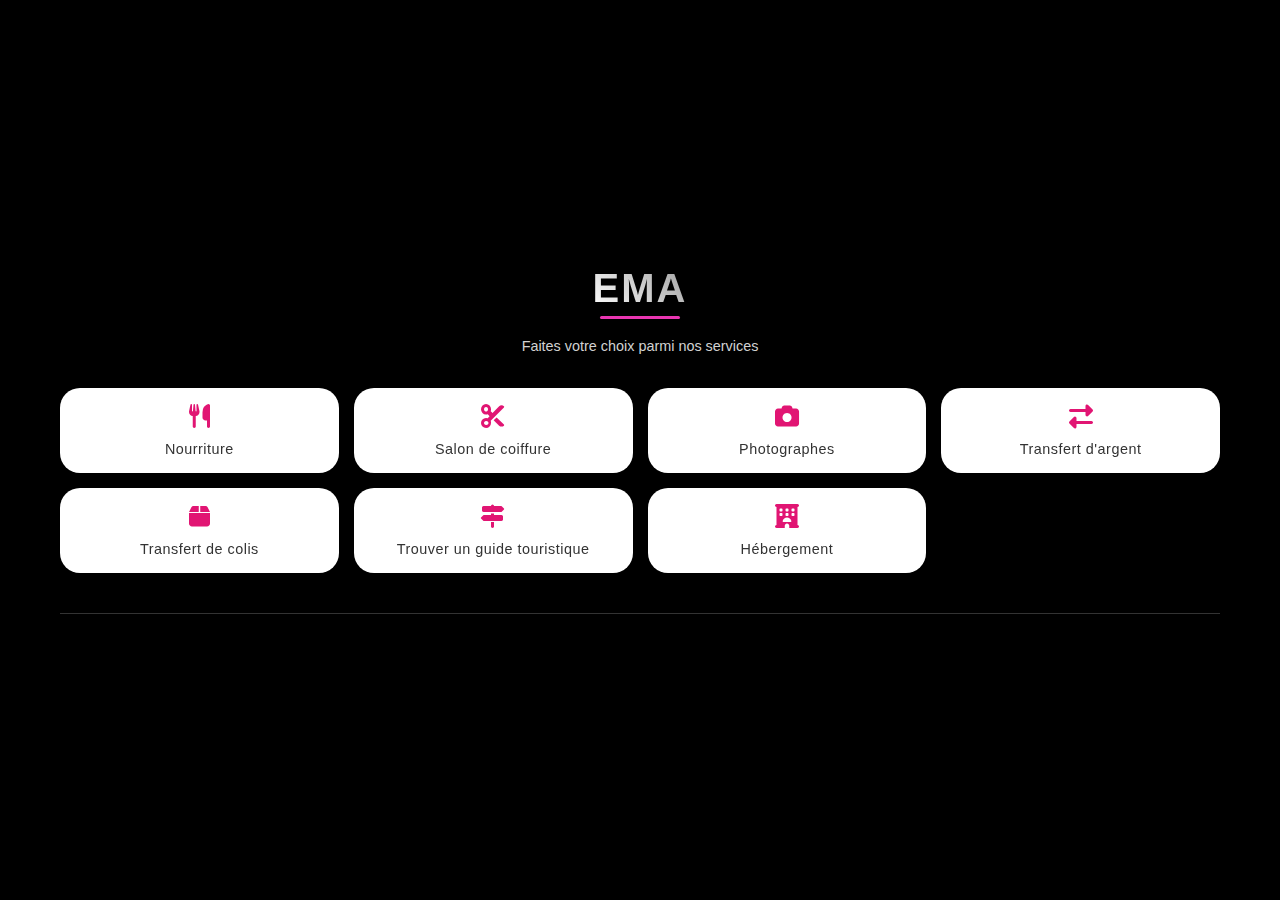
<file: index.html>
<!DOCTYPE html>
<html lang="en">

<head>
    <meta charset="UTF-8">
    <meta name="viewport" content="width=device-width, initial-scale=1.0">
    <title>Services - EMA</title>
    <link rel="stylesheet" href="https://cdnjs.cloudflare.com/ajax/libs/font-awesome/6.4.0/css/all.min.css">
    <link rel="stylesheet" href="../css/service.css">
</head>

<body>
    <div class="contnair">
        <div class="titre">
            <h2>EMA</h2>
            <p>Faites votre choix parmi nos services</p>
        </div>

        <div class="services-container">
            <!-- Nourriture -->
            <a href="html/nourriture.html" class="btn" target="_blank" rel="noopener noreferrer">
                <i class="fas fa-utensils"></i>
                <span>Nourriture</span>
            </a>

            <!-- Salon de coiffure -->
            <a href="html/salon.html" class="btn" target="_blank" rel="noopener noreferrer">
                <i class="fas fa-cut"></i>
                <span>Salon de coiffure</span>
            </a>

            <!-- Photographes -->
            <a href="html/photographe.html" class="btn" target="_blank" rel="noopener noreferrer">
                <i class="fas fa-camera"></i>
                <span>Photographes</span>
            </a>

            <!-- Transfert d'argent -->
            <a href="html/trans-argent.html" class="btn" target="_blank" rel="noopener noreferrer">
                <i class="fas fa-exchange-alt"></i>
                <span>Transfert d'argent</span>
            </a>

            <!-- Transfert de colis -->
            <a href="html/trans-colis.html" class="btn" target="_blank" rel="noopener noreferrer">
                <i class="fas fa-box"></i>
                <span>Transfert de colis</span>
            </a>

            <!-- Trouver un guide touristique -->
            <a href="html/guide.html" class="btn" target="_blank" rel="noopener noreferrer">
                <i class="fas fa-map-signs"></i>
                <span>Trouver un guide touristique</span>
            </a>

            <!-- Hébergement -->
            <a href="html/appartement.html" class="btn" target="_blank" rel="noopener noreferrer">
                <i class="fas fa-hotel"></i>
                <span>Hébergement</span>
            </a>
        </div>

        <div class="footer-note">
            <!--<p>EMA Services - Tous droits réservés © 2023</p>
             <p style="margin-top: 10px; font-size: 0.7rem; color: #666;">
                Cliquez sur un service pour être redirigé vers notre partenaire
            </p> -->
        </div>
    </div>

    <script>
        // Données des services (optionnel, si vous voulez garder des informations descriptives)
        const services = {
            "Nourriture": "Commandez de délicieux plats auprès de nos restaurants partenaires",
            "Salon de coiffure": "Prenez rendez-vous dans les meilleurs salons de coiffure",
            "Photographes": "Trouvez des photographes professionnels pour vos événements",
            "Transfert d'argent": "Envoyez de l'argent en toute sécurité à travers le monde",
            "Transfert de colis": "Expédiez et recevez vos colis facilement",
            "Trouver un guide touristique": "Découvrez votre destination avec des guides locaux",
            "Transport": "Déplacez-vous facilement avec nos services de transport",
            "Hébergement": "Trouvez l'hébergement parfait pour votre séjour"
        };

        // Animation au survol des boutons
        document.querySelectorAll('.btn').forEach(button => {
            button.addEventListener('mouseenter', function () {
                const serviceName = this.querySelector('span').textContent;
                if (services[serviceName]) {
                    // Vous pouvez ajouter une infobulle ou animation ici si besoin
                    console.log(`Service: ${serviceName} - ${services[serviceName]}`);
                }
            });
        });

        // Message de confirmation pour l'utilisateur
        document.querySelectorAll('.btn').forEach(link => {
            link.addEventListener('click', function (e) {
                const serviceName = this.querySelector('span').textContent;
                const confirmation = confirm(`Vous allez être redirigé vers notre service ${serviceName}. Continuer?`);

                if (!confirmation) {
                    e.preventDefault();
                }
            });
        });
    </script>
</body>

</html>
</file>
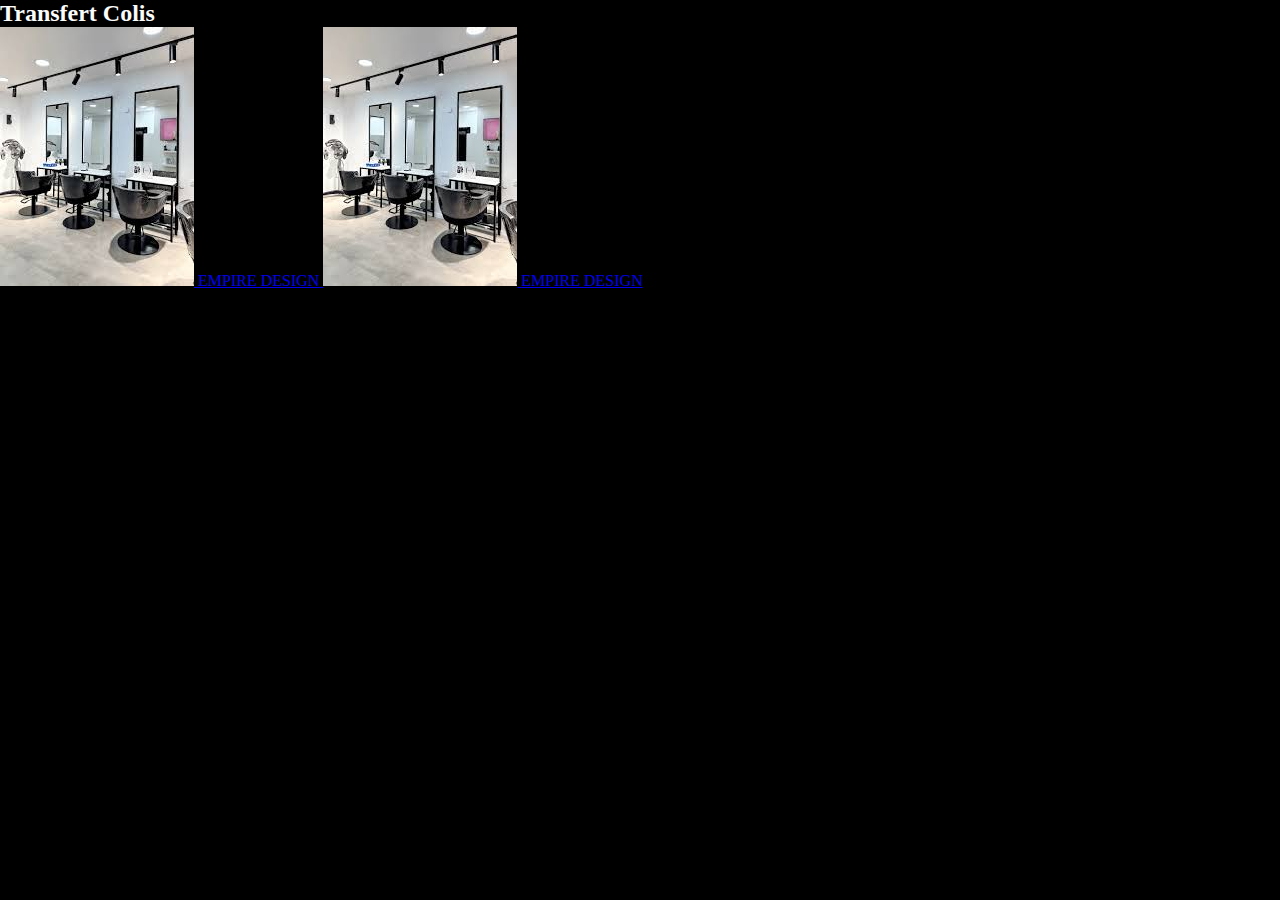
<file: html/contact.html>
<!DOCTYPE html>
<html lang="en">

<head>
    <meta charset="UTF-8">
    <meta name="viewport" content="width=device-width, initial-scale=1.0">
    <link rel="stylesheet" href="../css/contact.css">
    <title>contact</title>
</head>

<body>

    <div class="cntnair">
        <div class="titre">
            <h2>Transfert Colis</h2>
        </div>

        <div class="services-container">
            <a href="tel:+79773586398" class="btn" target="_blank" rel="noopener noreferrer">
                <img src="../img/image copy.png" class="img" alt="">
                <span>EMPIRE DESIGN</span>
            </a>

            <a href="tel:+79773586398" class="btn" target="_blank" rel="noopener noreferrer">
                <img src="../img/image copy.png" class="img" alt="">
                <span>EMPIRE DESIGN</span>
            </a>

            <!--<a href="" class="btn" target="_blank" rel="noopener noreferrer">
                <img src="../img/image copy.png" class="img" alt="">
                <span>EMPIRE_DESIGN</span>
            </a>

            <a href="" class="btn" target="_blank" rel="noopener noreferrer">
                <img src="../img/image copy.png" class="img" alt="">
                <span>EMPIRE_DESIGN</span>
            </a>

            <a href="" class="btn" target="_blank" rel="noopener noreferrer">
                <img src="../img/image copy.png" class="img" alt="">
                <span>EMPIRE_DESIGN</span>
            </a>

            <a href="" class="btn" target="_blank" rel="noopener noreferrer">
                <img src="../img/image copy.png" class="img" alt="">
                <span>EMPIRE_DESIGN</span>
            </a>

            <a href="" class="btn" target="_blank" rel="noopener noreferrer">
                <img src="../img/image copy.png" class="img" alt="">
                <span>EMPIRE_DESIGN</span>
            </a> -->
        </div>

</body>

</html>
</file>
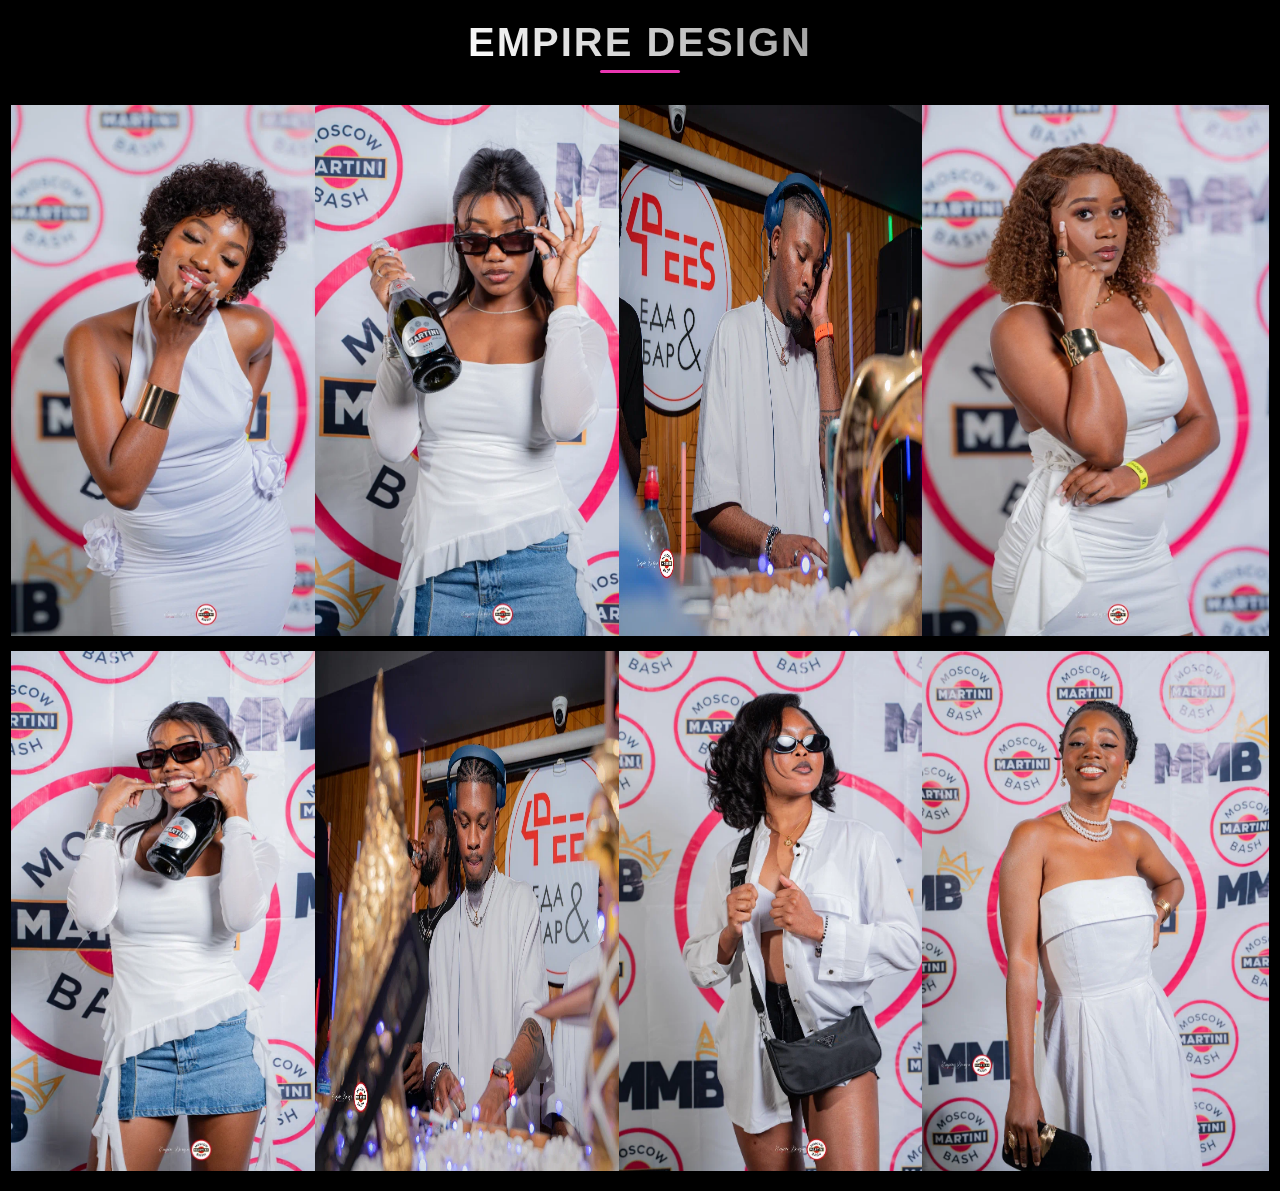
<file: html/empire.html>
<!DOCTYPE html>
<html lang="en">

<head>
    <meta charset="UTF-8">
    <meta name="viewport" content="width=device-width, initial-scale=1.0">
    <link rel="stylesheet" href="../css/empire.css">
    <link rel="stylesheet" href="https://cdnjs.cloudflare.com/ajax/libs/font-awesome/6.4.0/css/all.min.css">
    <title>Photographe</title>
</head>

<body>
    <div class="dispo">
        <div class="cntnair">
            <div class="titre">
                <h2>EMPIRE DESIGN</h2>
            </div>

            <div class="services-container">
                <a href="" class="btn" target="_blank" rel="noopener noreferrer">
                    <img src="image/image copy 2.png" class="img" alt="">
                </a>

                <a href="" class="btn" target="_blank" rel="noopener noreferrer">
                    <img src="image/image copy 5.png" class="img" alt="">
                </a>
                
                <a href="" class="btn" target="_blank" rel="noopener noreferrer">
                    <img src="image/image copy 6.png" class="img" alt="">
                </a>

                <a href="" class="btn" target="_blank" rel="noopener noreferrer">
                    <img src="image/image copy 3.png" class="img" alt="">
                </a>

                <a href="" class="btn" target="_blank" rel="noopener noreferrer">
                        <img src="image/image copy 4.png" class="img" alt="">
                </a>
        
                
        
                <a href="" class="btn" target="_blank" rel="noopener noreferrer">
                        <img src="image/image copy 7.png" class="img" alt="">
                </a>
        
                <a href="" class="btn" target="_blank" rel="noopener noreferrer">
                        <img src="image/image copy.png" class="img" alt="">
                </a>

                <a href="" class="btn" target="_blank" rel="noopener noreferrer">
                    <img src="image/image.png" class="img" alt="">
                </a>
            </div>

        </div>
    </div>
</body>

</html>
</file>
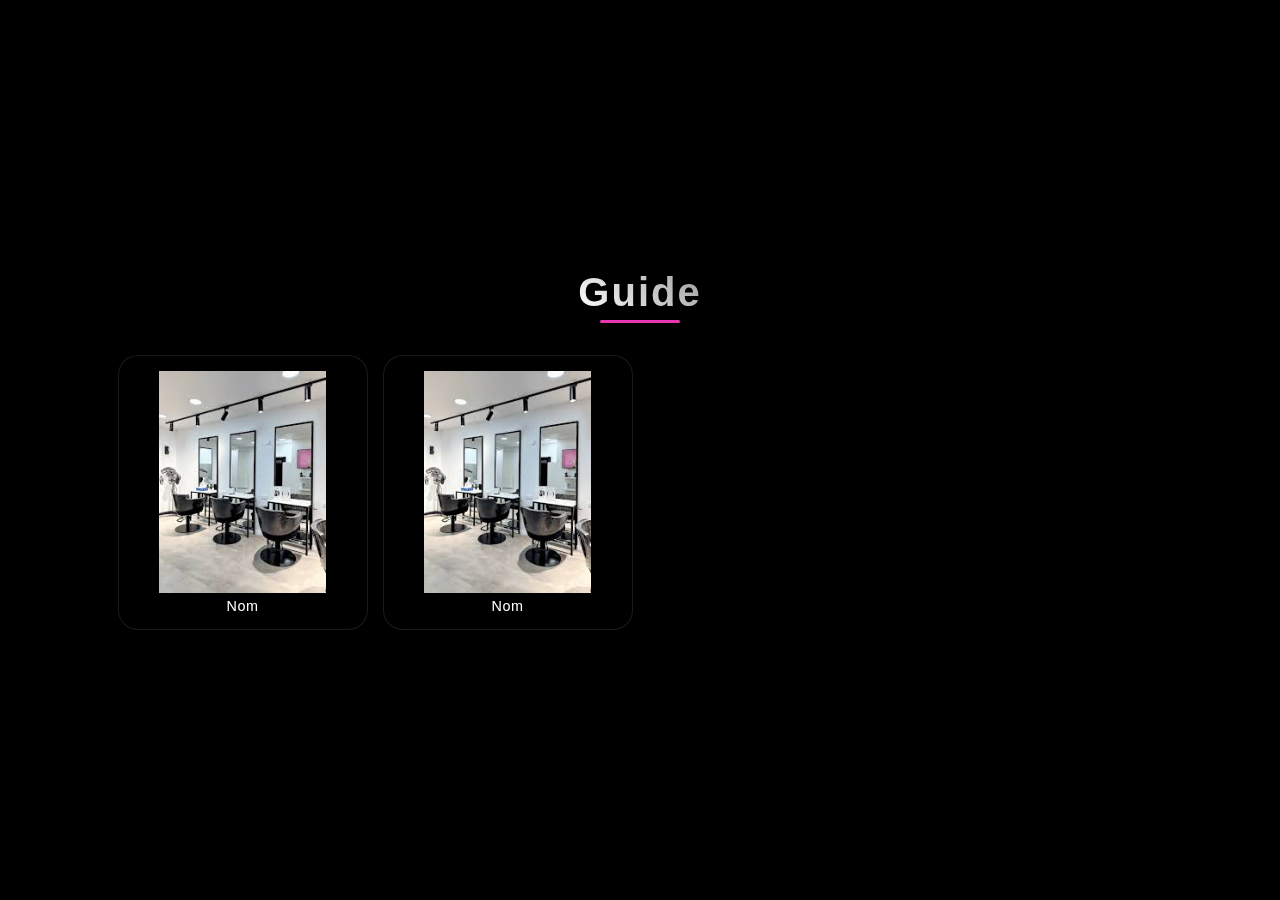
<file: html/guide.html>
<!DOCTYPE html>
<html lang="en">

<head>
    <meta charset="UTF-8">
    <meta name="viewport" content="width=device-width, initial-scale=1.0">
    <link rel="stylesheet" href="../css/guide.css">
    <title>guide</title>
</head>

<body>

    <div class="cntnair">
        <div class="titre">
            <h2>Guide</h2>
        </div>

        <div class="services-container">
            <a href="tel:#" class="btn" target="_blank" rel="noopener noreferrer">
                <img src="../img/image copy.png" class="img" alt="">
                <span>Nom</span>
            </a>

            <a href="tel:#" class="btn" target="_blank" rel="noopener noreferrer">
                <img src="../img/image copy.png" class="img" alt="">
                <span>Nom</span>
            </a>

            <!--<a href="" class="btn" target="_blank" rel="noopener noreferrer">
                <img src="../img/image copy.png" class="img" alt="">
                <span>EMPIRE_DESIGN</span>
            </a>

            <a href="" class="btn" target="_blank" rel="noopener noreferrer">
                <img src="../img/image copy.png" class="img" alt="">
                <span>EMPIRE_DESIGN</span>
            </a>

            <a href="" class="btn" target="_blank" rel="noopener noreferrer">
                <img src="../img/image copy.png" class="img" alt="">
                <span>EMPIRE_DESIGN</span>
            </a>

            <a href="" class="btn" target="_blank" rel="noopener noreferrer">
                <img src="../img/image copy.png" class="img" alt="">
                <span>EMPIRE_DESIGN</span>
            </a>

            <a href="" class="btn" target="_blank" rel="noopener noreferrer">
                <img src="../img/image copy.png" class="img" alt="">
                <span>EMPIRE_DESIGN</span>
            </a> -->
        </div>

</body>

</html>
</file>
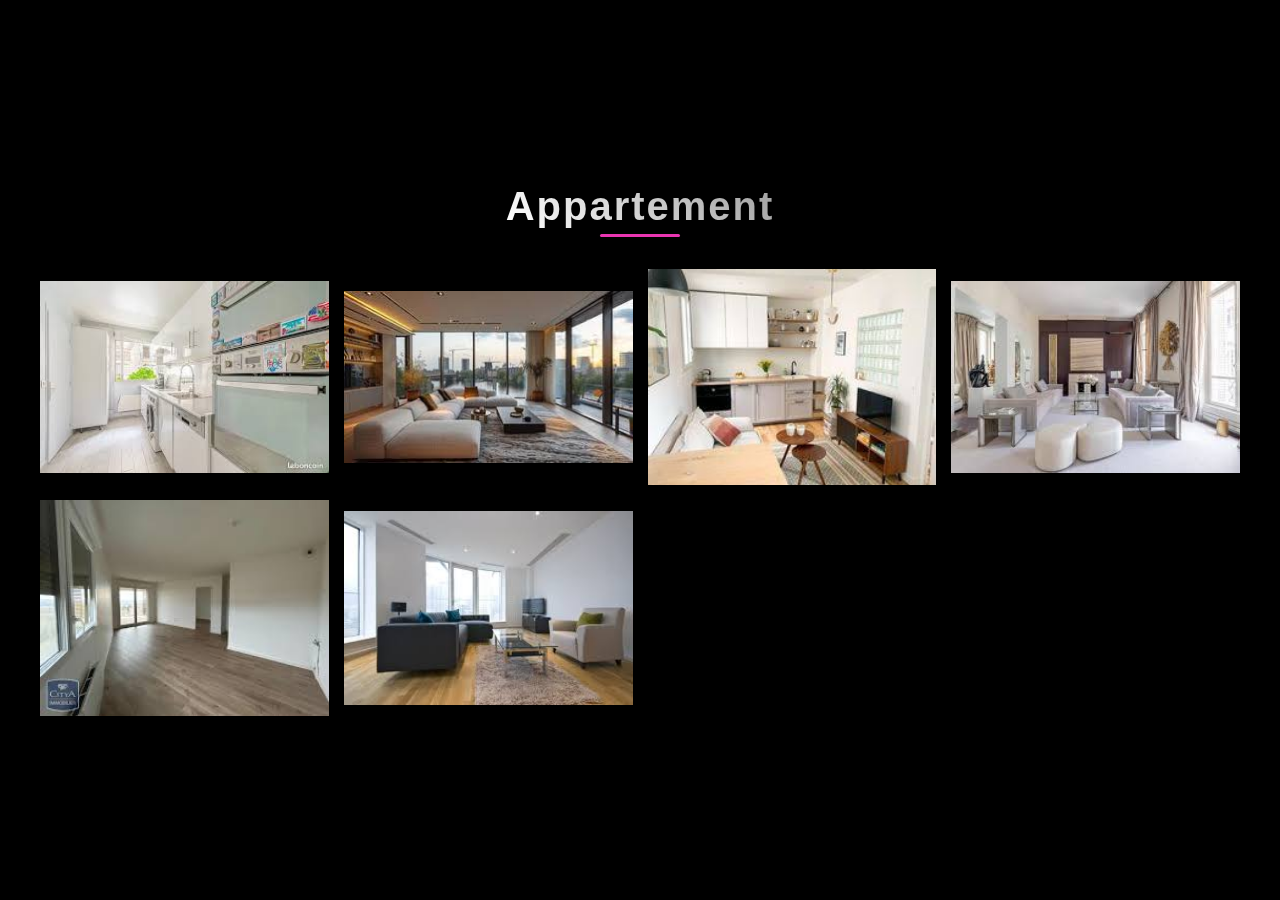
<file: html/hebergement.html>
<!DOCTYPE html>
<html lang="en">

<head>
    <meta charset="UTF-8">
    <meta name="viewport" content="width=device-width, initial-scale=1.0">
    <link rel="stylesheet" href="../css/hebergement.css">
    <title>hebergement</title>
</head>

<body>

    <div class="cntnair">
        <div class="titre">
            <h2>Appartement</h2>
        </div>

        <div class="services-container">
            <a href="tel:#" class="btn" target="_blank" rel="noopener noreferrer">
                <img src="img_herbergement/image copy 2.png" class="img" alt="">
                <!-- <span>Nom</span> -->
            </a>

            <a href="tel:#" class="btn" target="_blank" rel="noopener noreferrer">
                <img src="img_herbergement/image copy 3.png" class="img" alt="">
                <!-- <span>Nom</span> -->
            </a>

            <a href="" class="btn" target="_blank" rel="noopener noreferrer">
                <img src="img_herbergement/image copy 4.png" class="img" alt="">
                <!-- <span>EMPIRE_DESIGN</span> -->
            </a>

            <a href="" class="btn" target="_blank" rel="noopener noreferrer">
                <img src="img_herbergement/image copy.png" class="img" alt="">
                <!-- <span>EMPIRE_DESIGN</span> -->
            </a>

            <a href="" class="btn" target="_blank" rel="noopener noreferrer">
                <img src="img_herbergement/image.png" class="img" alt="">
                <!-- <span>EMPIRE_DESIGN</span> -->
            </a>

            <a href="" class="btn" target="_blank" rel="noopener noreferrer">
                <img src="img_herbergement/image copy 5.png" class="img" alt="">
                <!-- <span>EMPIRE_DESIGN</span> -->
            </a>

            <!--  <a href="" class="btn" target="_blank" rel="noopener noreferrer">
                <img src="../img/image copy.png" class="img" alt="">
                <span>EMPIRE_DESIGN</span>
            </a> -->
        </div>

</body>

</html>
</file>
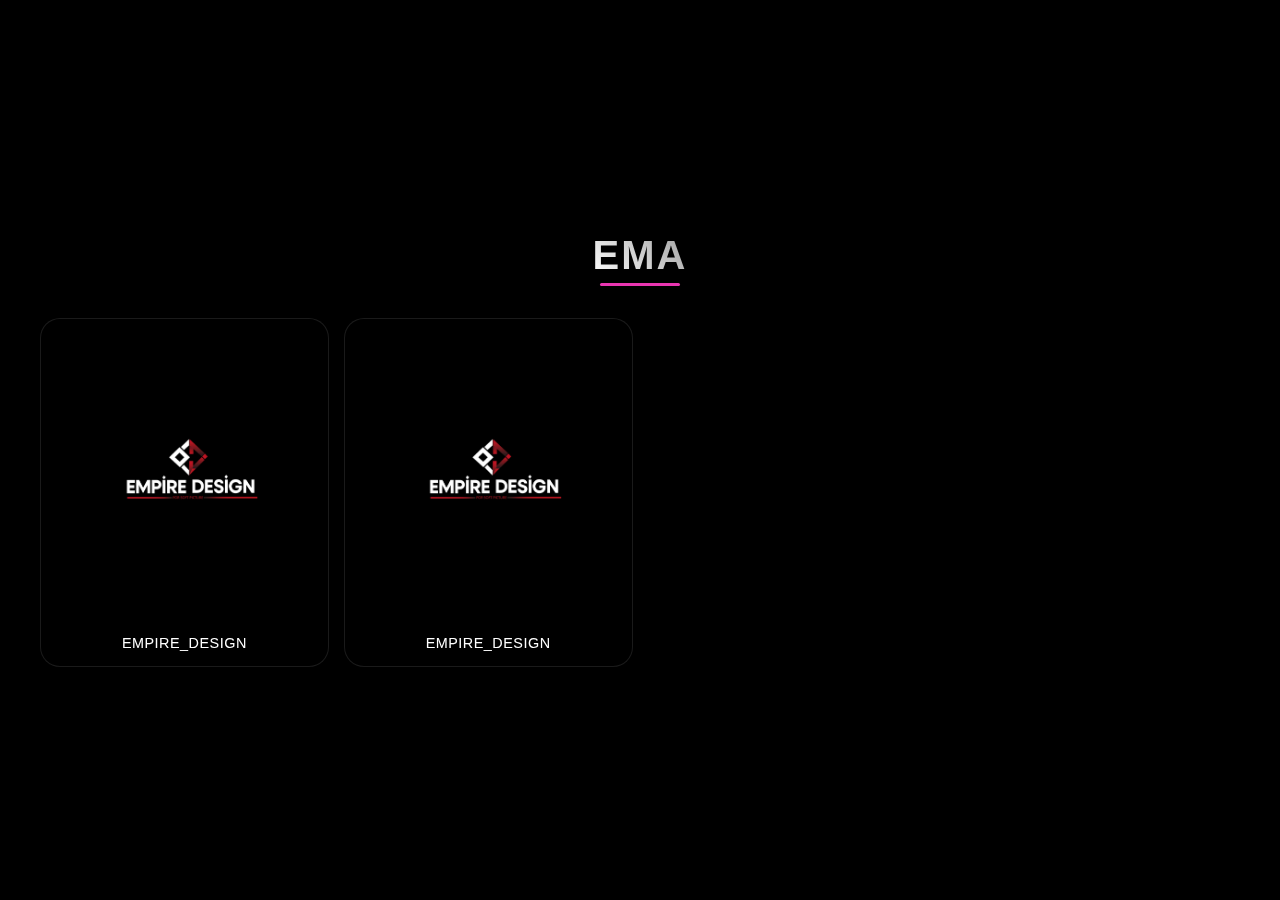
<file: html/photographe.html>
<!DOCTYPE html>
<html lang="en">

<head>
    <meta charset="UTF-8">
    <meta name="viewport" content="width=device-width, initial-scale=1.0">
    <link rel="stylesheet" href="../css/photographe.css">
    <link rel="stylesheet" href="https://cdnjs.cloudflare.com/ajax/libs/font-awesome/6.4.0/css/all.min.css">
    <title>nouveautes</title>
</head>

<body>
    <div class="dispo">
        <div class="cntnair">
            <div class="titre">
                <h2>EMA</h2>
            </div>

            <div class="services-container">
                <a href="tel:+79773586398" class="btn" target="_blank" rel="noopener noreferrer">
                    <img src="../img/empire_design.png" class="img" alt="">
                    <span>EMPIRE_DESIGN</span>
                </a>
        
                <a href="tel:+79773586398" class="btn" target="_blank" rel="noopener noreferrer">
                        <img src="../img/empire_design.png" class="img" alt="">
                    <span>EMPIRE_DESIGN</span>
                </a>
        
                <!-- <a href="" class="btn" target="_blank" rel="noopener noreferrer">
                        <img src="../img/empire_design.png" class="img" alt="">
                    <span>EMPIRE_DESIGN</span>
                </a>
        
                <a href="" class="btn" target="_blank" rel="noopener noreferrer">
                        <img src="../img/empire_design.png" class="img" alt="">
                    <span>EMPIRE_DESIGN</span>
                </a>
        
                <a href="" class="btn" target="_blank" rel="noopener noreferrer">
                        <img src="../img/empire_design.png" class="img" alt="">
                    <span>EMPIRE_DESIGN</span>
                </a>
        
                <a href="" class="btn" target="_blank" rel="noopener noreferrer">
                        <img src="../img/empire_design.png" class="img" alt="">
                    <span>EMPIRE_DESIGN</span>
                </a>
        
                <a href="" class="btn" target="_blank" rel="noopener noreferrer">
                        <img src="../img/empire_design.png" class="img" alt="">
                    <span>EMPIRE_DESIGN</span>
                </a> -->
            </div>

        </div>
    </div>
</body>

</html>
</file>
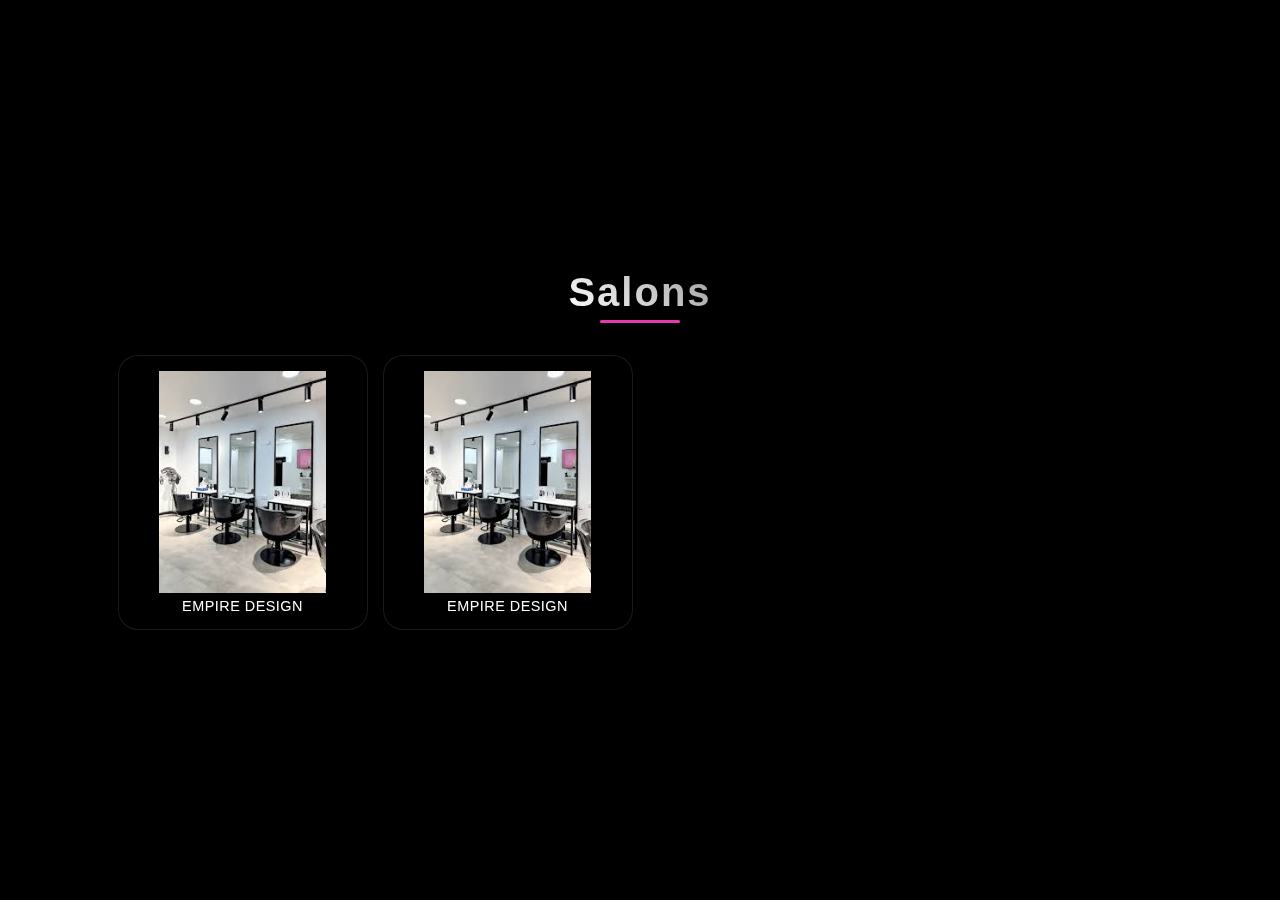
<file: html/salon.html>
<!DOCTYPE html>
<html lang="en">

<head>
    <meta charset="UTF-8">
    <meta name="viewport" content="width=device-width, initial-scale=1.0">
    <link rel="stylesheet" href="../css/salon.css">
    <title>Salons</title>
</head>

<body>

    <div class="cntnair">
        <div class="titre">
            <h2>Salons</h2>
        </div>

        <div class="services-container">
            <a href="tel:+79773586398" class="btn" target="_blank" rel="noopener noreferrer">
                <img src="../img/image copy.png" class="img" alt="">
                <span>EMPIRE DESIGN</span>
            </a>

            <a href="tel:+79773586398" class="btn" target="_blank" rel="noopener noreferrer">
                <img src="../img/image copy.png" class="img" alt="">
                <span>EMPIRE DESIGN</span>
            </a>

            <!--<a href="" class="btn" target="_blank" rel="noopener noreferrer">
                <img src="../img/image copy.png" class="img" alt="">
                <span>EMPIRE_DESIGN</span>
            </a>

            <a href="" class="btn" target="_blank" rel="noopener noreferrer">
                <img src="../img/image copy.png" class="img" alt="">
                <span>EMPIRE_DESIGN</span>
            </a>

            <a href="" class="btn" target="_blank" rel="noopener noreferrer">
                <img src="../img/image copy.png" class="img" alt="">
                <span>EMPIRE_DESIGN</span>
            </a>

            <a href="" class="btn" target="_blank" rel="noopener noreferrer">
                <img src="../img/image copy.png" class="img" alt="">
                <span>EMPIRE_DESIGN</span>
            </a>

            <a href="" class="btn" target="_blank" rel="noopener noreferrer">
                <img src="../img/image copy.png" class="img" alt="">
                <span>EMPIRE_DESIGN</span>
            </a> -->
        </div>

</body>

</html>
</file>
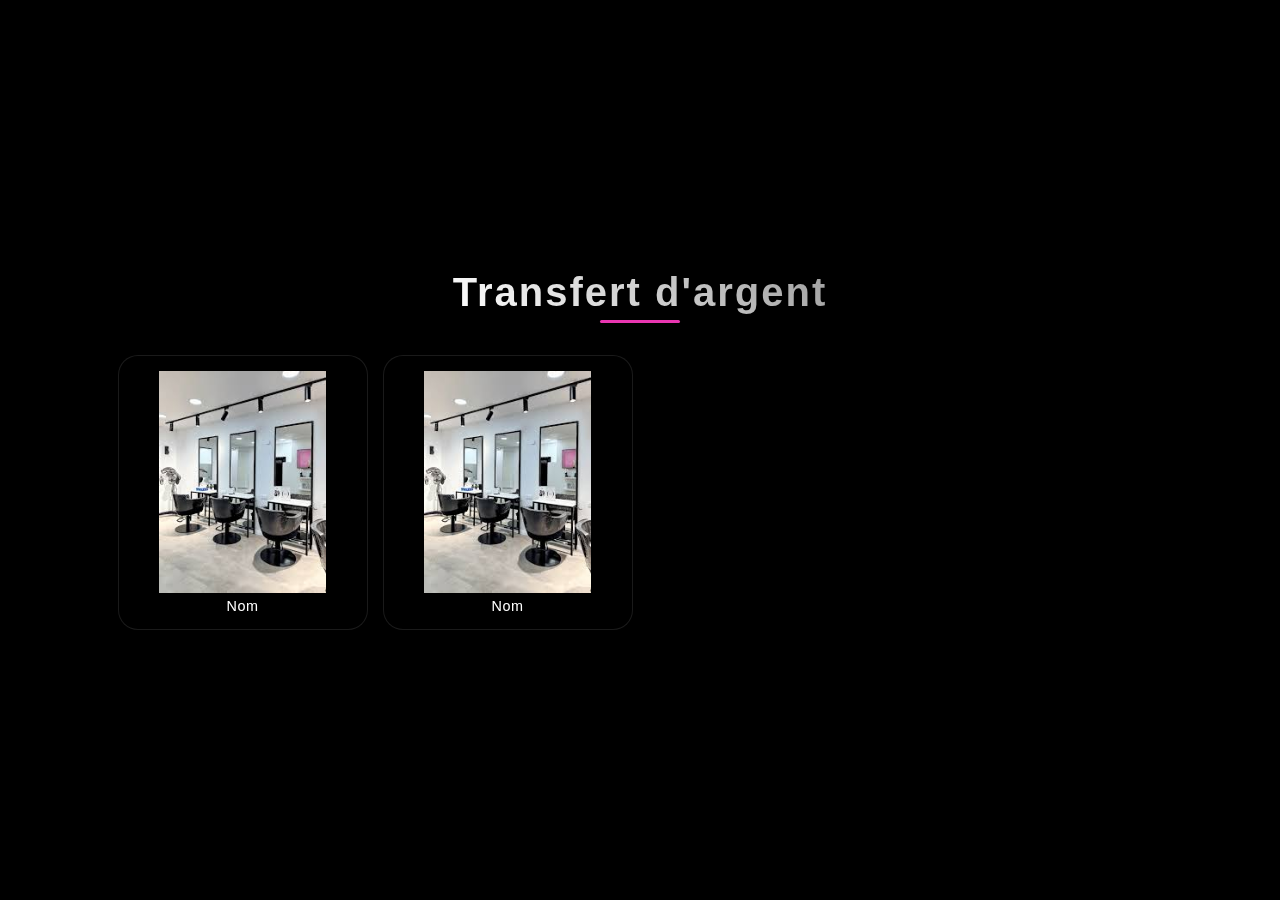
<file: html/trans-argent.html>
<!DOCTYPE html>
<html lang="en">

<head>
    <meta charset="UTF-8">
    <meta name="viewport" content="width=device-width, initial-scale=1.0">
    <link rel="stylesheet" href="../css/trans-argent.css">
    <title>Transfert d'argent</title>
</head>

<body>

    <div class="cntnair">
        <div class="titre">
            <h2>Transfert d'argent</h2>
        </div>

        <div class="services-container">
            <a href="tel:#" class="btn" target="_blank" rel="noopener noreferrer">
                <img src="../img/image copy.png" class="img" alt="">
                <span>Nom</span>
            </a>

            <a href="tel:#" class="btn" target="_blank" rel="noopener noreferrer">
                <img src="../img/image copy.png" class="img" alt="">
                <span>Nom</span>
            </a>

            <!--<a href="" class="btn" target="_blank" rel="noopener noreferrer">
                <img src="../img/image copy.png" class="img" alt="">
                <span>EMPIRE_DESIGN</span>
            </a>

            <a href="" class="btn" target="_blank" rel="noopener noreferrer">
                <img src="../img/image copy.png" class="img" alt="">
                <span>EMPIRE_DESIGN</span>
            </a>

            <a href="" class="btn" target="_blank" rel="noopener noreferrer">
                <img src="../img/image copy.png" class="img" alt="">
                <span>EMPIRE_DESIGN</span>
            </a>

            <a href="" class="btn" target="_blank" rel="noopener noreferrer">
                <img src="../img/image copy.png" class="img" alt="">
                <span>EMPIRE_DESIGN</span>
            </a>

            <a href="" class="btn" target="_blank" rel="noopener noreferrer">
                <img src="../img/image copy.png" class="img" alt="">
                <span>EMPIRE_DESIGN</span>
            </a> -->
        </div>

</body>

</html>
</file>
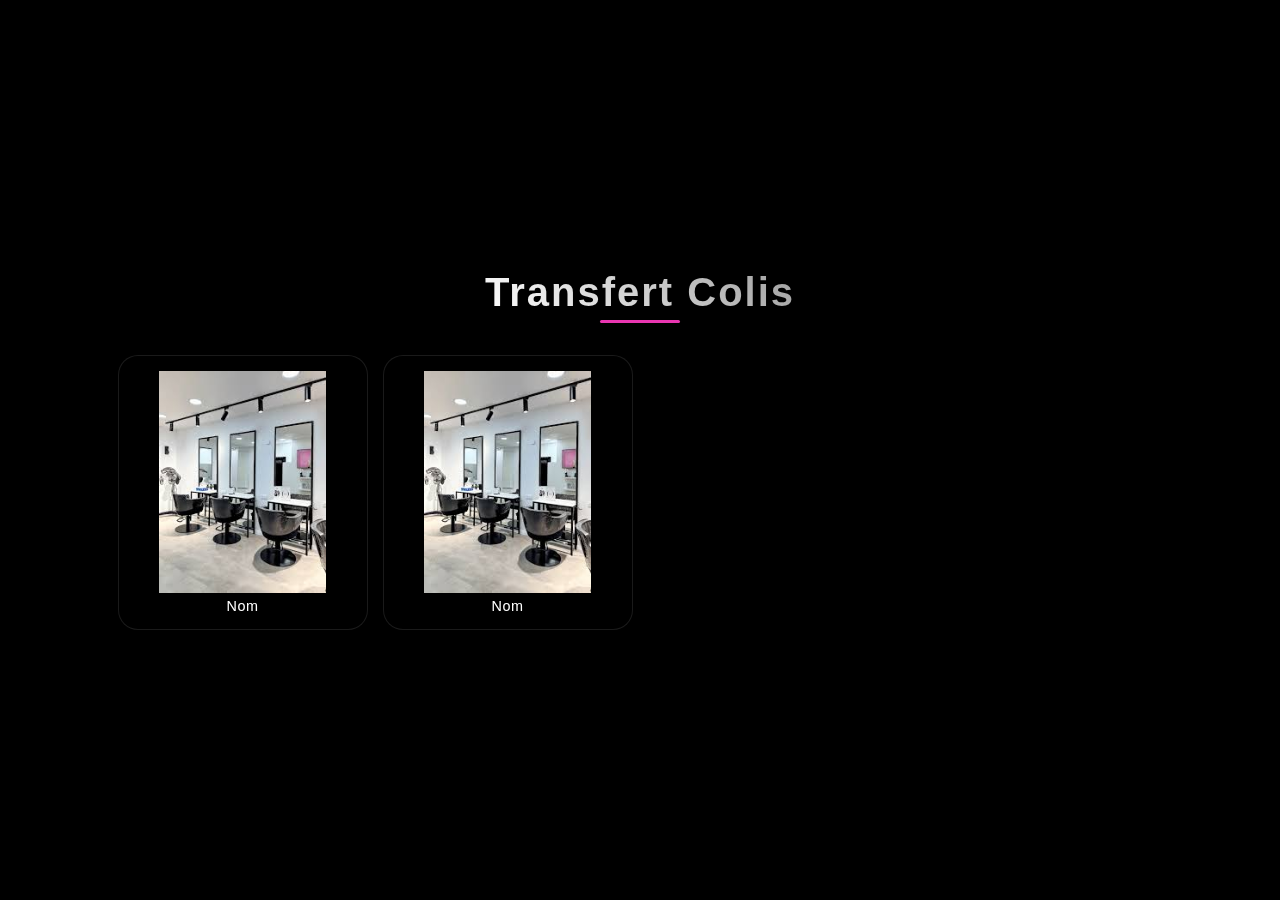
<file: html/trans-colis.html>
<!DOCTYPE html>
<html lang="en">

<head>
    <meta charset="UTF-8">
    <meta name="viewport" content="width=device-width, initial-scale=1.0">
    <link rel="stylesheet" href="../css/trans-colis.css">
    <title>Transfert Colis</title>
</head>

<body>

    <div class="cntnair">
        <div class="titre">
            <h2>Transfert Colis</h2>
        </div>

        <div class="services-container">
            <a href="tel:#" class="btn" target="_blank" rel="noopener noreferrer">
                <img src="../img/image copy.png" class="img" alt="">
                <span>Nom</span>
            </a>

            <a href="tel:#" class="btn" target="_blank" rel="noopener noreferrer">
                <img src="../img/image copy.png" class="img" alt="">
                <span>Nom</span>
            </a>

            <!--<a href="" class="btn" target="_blank" rel="noopener noreferrer">
                <img src="../img/image copy.png" class="img" alt="">
                <span>EMPIRE_DESIGN</span>
            </a>

            <a href="" class="btn" target="_blank" rel="noopener noreferrer">
                <img src="../img/image copy.png" class="img" alt="">
                <span>EMPIRE_DESIGN</span>
            </a>

            <a href="" class="btn" target="_blank" rel="noopener noreferrer">
                <img src="../img/image copy.png" class="img" alt="">
                <span>EMPIRE_DESIGN</span>
            </a>

            <a href="" class="btn" target="_blank" rel="noopener noreferrer">
                <img src="../img/image copy.png" class="img" alt="">
                <span>EMPIRE_DESIGN</span>
            </a>

            <a href="" class="btn" target="_blank" rel="noopener noreferrer">
                <img src="../img/image copy.png" class="img" alt="">
                <span>EMPIRE_DESIGN</span>
            </a> -->
        </div>

</body>

</html>
</file>
<file: css/service.css>
* {
    margin: 0;
    padding: 0;
    box-sizing: border-box;
    font-family: 'Segoe UI', Tahoma, Geneva, Verdana, sans-serif;
}

body {
    background: #000000;
    min-height: 100vh;
    display: flex;
    justify-content: center;
    align-items: center;
    padding: 20px;
}

.contnair {
    width: 100%;
    max-width: 1200px;
    padding: 20px;
}

.titre {
    text-align: center;
    margin-bottom: 30px;
    position: relative;
}

.titre h2 {
    font-size: 2.5rem;
    background: linear-gradient(45deg, #ffffff, #a0a0a0);
    -webkit-background-clip: text;
    background-clip: text;
    color: transparent;
    margin-bottom: 10px;
    letter-spacing: 2px;
    position: relative;
    display: inline-block;
}

.titre h2::after {
    content: '';
    position: absolute;
    width: 80px;
    height: 3px;
    background: #e936b1;
    bottom: -8px;
    left: 50%;
    transform: translateX(-50%);
    border-radius: 2px;
}

.titre p {
    font-size: 0.9rem;
    color: #d2d2d2;
    margin-top: 15px;
    font-weight: 300;
    max-width: 600px;
    margin-left: auto;
    margin-right: auto;
    line-height: 1.5;
}

.services-container {
    display: grid;
    grid-template-columns: repeat(auto-fill, minmax(250px, 1fr));
    gap: 15px;
    max-width: 1200px;
    margin: 0 auto;
}

.btn {
    background: rgb(255, 255, 255);
    border: 1px solid rgba(255, 255, 255, 0.1);
    border-radius: 20px;
    padding: 15px 20px;
    min-height: 80px;
    cursor: pointer;
    transition: all 0.3s ease;
    display: flex;
    flex-direction: column;
    justify-content: center;
    align-items: center;
    text-align: center;
    backdrop-filter: blur(10px);
    box-shadow: 0 4px 15px rgba(0, 0, 0, 0.2);
    text-decoration: none;
    color: #333;
}

.btn:hover {
    background: rgba(255, 255, 255, 0.938);
    border-color: #e11573;
    box-shadow: 0 8px 25px rgba(225, 21, 115, 0.3);
    transform: translateY(-5px);
}

.btn i {
    font-size: 1.5rem;
    color: #e11573;
    margin-bottom: 8px;
    transition: all 0.3s ease;
}

.btn:hover i {
    color: #e11574b8;
    transform: scale(1.1);
}

.btn span {
    color: #333;
    font-size: 0.9rem;
    font-weight: 500;
    letter-spacing: 0.5px;
    margin-top: 5px;
}

.footer-note {
    text-align: center;
    margin-top: 40px;
    color: #888;
    font-size: 0.8rem;
    padding-top: 20px;
    border-top: 1px solid #333;
    width: 100%;
    max-width: 1200px;
    margin-left: auto;
    margin-right: auto;
}

/* Responsive design */
@media (max-width: 992px) {
    .services-container {
        grid-template-columns: repeat(2, 1fr);
        max-width: 800px;
    }
}

@media (max-width: 768px) {
    body {
        padding: 15px;
    }

    .titre h2 {
        font-size: 2rem;
    }

    .titre p {
        font-size: 0.85rem;
        padding: 0 10px;
    }

        .services-container {
            grid-template-columns: repeat(2, 1fr);
            max-width: 800px;
        }

    .btn {
        min-height: 70px;
        padding: 12px 15px;
    }
}

@media (max-width: 480px) {
    .titre h2 {
        font-size: 1.8rem;
    }

    .services-container {
        grid-template-columns: repeat(2, 1fr);
        max-width: 800px;
    }

    .btn {
        min-height: 65px;
        padding: 10px 12px;
    }

    .btn i {
        font-size: 1.3rem;
        margin-bottom: 6px;
    }

    .btn span {
        font-size: 0.85rem;
    }
}
</file>
<file: css/contact.css>
*{
    margin: 0;
    padding: 0;
}

body {
    background-color: rgb(0, 0, 0);
    color: rgb(251, 251, 251);
}

.dispo {
    display: flex;
    justify-content: center;
    line-height: 100vh;
}
</file>
<file: css/empire.css>
* {
    margin: 0;
    padding: 0;
    box-sizing: border-box;
    font-family: 'Segoe UI', Tahoma, Geneva, Verdana, sans-serif;
}

body {
    background: #000000;
    min-height: 100vh;
    display: flex;
    justify-content: center;
    align-items: center;
    padding: 20px;
}

.contnair {
    width: 100%;
    max-width: 1200px;
    padding: 20px;
}

.titre {
    text-align: center;
    margin-bottom: 30px;
    position: relative;
}

.titre h2 {
    font-size: 2.5rem;
    background: linear-gradient(45deg, #ffffff, #a0a0a0);
    -webkit-background-clip: text;
    background-clip: text;
    color: transparent;
    margin-bottom: 10px;
    letter-spacing: 2px;
    position: relative;
    display: inline-block;
}

.titre h2::after {
    content: '';
    position: absolute;
    width: 80px;
    height: 3px;
    background: #e936b1;
    bottom: -8px;
    left: 50%;
    transform: translateX(-50%);
    border-radius: 2px;
}

.services-container {
    display: grid;
    grid-template-columns: repeat(auto-fill, minmax(250px, 1fr));
    gap: 15px;
    max-width: 1200px;
    margin: 0 auto;
}

.btn {
    display: flex;
    flex-direction: column;
    justify-content: center;
    align-items: center;
    text-align: center;
}

.btn:hover {
    transform: translateY(-5px);
}

.img {
    width: 120%;
    height: 100%;

}

.footer-note {
    text-align: center;
    margin-top: 40px;
    color: #888;
    font-size: 0.8rem;
    padding-top: 20px;
    border-top: 1px solid #333;
    width: 100%;
    max-width: 1200px;
    margin-left: auto;
    margin-right: auto;
}

/* Responsive design */
@media (max-width: 992px) {
    .services-container {
        grid-template-columns: repeat(2, 1fr);
        max-width: 800px;
    }
}

@media (max-width: 768px) {
    body {
        padding: 15px;
    }

    .titre h2 {
        font-size: 2rem;
    }

    .titre p {
        font-size: 0.85rem;
        padding: 0 10px;
    }

    .services-container {
        grid-template-columns: repeat(2, 1fr);
        max-width: 800px;
    }

    .btn {
        min-height: 70px;
        padding: 12px 15px;
    }
}

@media (max-width: 480px) {
    .titre h2 {
        font-size: 1.8rem;
    }

    .services-container {
        grid-template-columns: repeat(2, 1fr);
        max-width: 800px;
    }

    .btn {
        min-height: 65px;
        padding: 10px 12px;
    }

    .btn i {
        font-size: 1.3rem;
        margin-bottom: 6px;
    }

    .btn span {
        font-size: 0.85rem;
    }
}
</file>
<file: css/guide.css>
* {
    margin: 0;
    padding: 0;
    box-sizing: border-box;
    font-family: 'Segoe UI', Tahoma, Geneva, Verdana, sans-serif;
}

body {
    background: #000000;
    min-height: 100vh;
    display: flex;
    justify-content: center;
    align-items: center;
    padding: 20px;
}

.contnair {
    width: 100%;
    max-width: 1200px;
    padding: 20px;
}

.titre {
    text-align: center;
    margin-bottom: 30px;
    position: relative;
}

.titre h2 {
    font-size: 2.5rem;
    background: linear-gradient(45deg, #ffffff, #a0a0a0);
    -webkit-background-clip: text;
    background-clip: text;
    color: transparent;
    margin-bottom: 10px;
    letter-spacing: 2px;
    position: relative;
    display: inline-block;
}

.titre h2::after {
    content: '';
    position: absolute;
    width: 80px;
    height: 3px;
    background: #e936b1;
    bottom: -8px;
    left: 50%;
    transform: translateX(-50%);
    border-radius: 2px;
}

.services-container {
    display: grid;
    grid-template-columns: repeat(auto-fill, minmax(250px, 1fr));
    gap: 15px;
    max-width: 1200px;
    margin: 0 auto;
}

.btn {
    background: rgb(0, 0, 0);
    border: 1px solid rgba(255, 255, 255, 0.1);
    border-radius: 20px;
    padding: 15px 20px;
    min-height: 80px;
    cursor: pointer;
    transition: all 0.3s ease;
    display: flex;
    flex-direction: column;
    justify-content: center;
    align-items: center;
    text-align: center;
    backdrop-filter: blur(10px);
    box-shadow: 0 4px 15px rgba(0, 0, 0, 0.2);
    text-decoration: none;
    color: #333;
}

.btn:hover {
    background: rgba(0, 0, 0, 0.938);
    border-color: #e11573;
    box-shadow: 0 8px 25px rgba(225, 21, 115, 0.3);
    transform: translateY(-5px);
}

.btn span {
    color: #ffffff;
    font-size: 0.9rem;
    font-weight: 500;
    letter-spacing: 0.5px;
    margin-top: 5px;
}

.img {
    width: 80%;

}

.footer-note {
    text-align: center;
    margin-top: 40px;
    color: #888;
    font-size: 0.8rem;
    padding-top: 20px;
    border-top: 1px solid #333;
    width: 100%;
    max-width: 1200px;
    margin-left: auto;
    margin-right: auto;
}

/* Responsive design */
@media (max-width: 992px) {
    .services-container {
        grid-template-columns: repeat(2, 1fr);
        max-width: 800px;
    }
}

@media (max-width: 768px) {
    body {
        padding: 15px;
    }

    .titre h2 {
        font-size: 2rem;
    }

    .titre p {
        font-size: 0.85rem;
        padding: 0 10px;
    }

    .services-container {
        grid-template-columns: repeat(2, 1fr);
        max-width: 800px;
    }

    .btn {
        min-height: 70px;
        padding: 12px 15px;
    }
}

@media (max-width: 480px) {
    .titre h2 {
        font-size: 1.8rem;
    }

    .services-container {
        grid-template-columns: repeat(2, 1fr);
        max-width: 800px;
    }

    .btn {
        min-height: 65px;
        padding: 10px 12px;
    }

    .btn i {
        font-size: 1.3rem;
        margin-bottom: 6px;
    }

    .btn span {
        font-size: 0.85rem;
    }
}
</file>
<file: css/hebergement.css>
* {
    margin: 0;
    padding: 0;
    box-sizing: border-box;
    font-family: 'Segoe UI', Tahoma, Geneva, Verdana, sans-serif;
}

body {
    background: #000000;
    min-height: 100vh;
    display: flex;
    justify-content: center;
    align-items: center;
    padding: 20px;
}

.contnair {
    width: 100%;
    max-width: 1200px;
    padding: 20px;
}

.titre {
    text-align: center;
    margin-bottom: 30px;
    position: relative;
}

.titre h2 {
    font-size: 2.5rem;
    background: linear-gradient(45deg, #ffffff, #a0a0a0);
    -webkit-background-clip: text;
    background-clip: text;
    color: transparent;
    margin-bottom: 10px;
    letter-spacing: 2px;
    position: relative;
    display: inline-block;
}

.titre h2::after {
    content: '';
    position: absolute;
    width: 80px;
    height: 3px;
    background: #e936b1;
    bottom: -8px;
    left: 50%;
    transform: translateX(-50%);
    border-radius: 2px;
}

.services-container {
    display: grid;
    grid-template-columns: repeat(auto-fill, minmax(250px, 1fr));
    gap: 15px;
    max-width: 1200px;
    margin: 0 auto;
}

.btn {
    /* background: rgb(0, 0, 0); */
    /* border: 1px solid rgba(255, 255, 255, 0.1); */
    border-radius: 20px;
    /* padding: 15px 20px; */
    min-height: 80px;
    cursor: pointer;
    transition: all 0.3s ease;
    display: flex;
    flex-direction: column;
    justify-content: center;
    align-items: center;
    text-align: center;
    backdrop-filter: blur(10px);
    box-shadow: 0 4px 15px rgba(0, 0, 0, 0.2);
    text-decoration: none;
    color: #333;
}

.btn:hover {
    background: rgba(0, 0, 0, 0.938);
    border-color: #e11573;
    box-shadow: 0 8px 25px rgba(225, 21, 115, 0.3);
    transform: translateY(-5px);
}

.btn span {
    color: #ffffff;
    font-size: 0.9rem;
    font-weight: 500;
    letter-spacing: 0.5px;
    margin-top: 5px;
}

.img {
    width: 100%;
}

.footer-note {
    text-align: center;
    margin-top: 40px;
    color: #888;
    font-size: 0.8rem;
    padding-top: 20px;
    border-top: 1px solid #333;
    width: 100%;
    max-width: 1200px;
    margin-left: auto;
    margin-right: auto;
}

/* Responsive design */
@media (max-width: 992px) {
    .services-container {
        grid-template-columns: repeat(2, 1fr);
        max-width: 800px;
    }
}

@media (max-width: 768px) {
    body {
        padding: 15px;
    }

    .titre h2 {
        font-size: 2rem;
    }

    .titre p {
        font-size: 0.85rem;
        padding: 0 10px;
    }

    .services-container {
        grid-template-columns: repeat(2, 1fr);
        max-width: 800px;
    }

    .btn {
        min-height: 70px;
        padding: 12px 15px;
    }
}

@media (max-width: 480px) {
    .titre h2 {
        font-size: 1.8rem;
    }

    .services-container {
        grid-template-columns: repeat(2, 1fr);
        max-width: 800px;
    }

    .btn {
        min-height: 65px;
        padding: 10px 12px;
    }

    .btn i {
        font-size: 1.3rem;
        margin-bottom: 6px;
    }

    .btn span {
        font-size: 0.85rem;
    }
}
</file>
<file: css/photographe.css>
* {
    margin: 0;
    padding: 0;
    box-sizing: border-box;
    font-family: 'Segoe UI', Tahoma, Geneva, Verdana, sans-serif;
}

body {
    background: #000000;
    min-height: 100vh;
    display: flex;
    justify-content: center;
    align-items: center;
    padding: 20px;
}

.contnair {
    width: 100%;
    max-width: 1200px;
    padding: 20px;
}

.titre {
    text-align: center;
    margin-bottom: 30px;
    position: relative;
}

.titre h2 {
    font-size: 2.5rem;
    background: linear-gradient(45deg, #ffffff, #a0a0a0);
    -webkit-background-clip: text;
    background-clip: text;
    color: transparent;
    margin-bottom: 10px;
    letter-spacing: 2px;
    position: relative;
    display: inline-block;
}

.titre h2::after {
    content: '';
    position: absolute;
    width: 80px;
    height: 3px;
    background: #e936b1;
    bottom: -8px;
    left: 50%;
    transform: translateX(-50%);
    border-radius: 2px;
}

.services-container {
    display: grid;
    grid-template-columns: repeat(auto-fill, minmax(250px, 1fr));
    gap: 15px;
    max-width: 1200px;
    margin: 0 auto;
}

.btn {
    background: rgb(0, 0, 0);
    border: 1px solid rgba(255, 255, 255, 0.1);
    border-radius: 20px;
    padding: 15px 20px;
    min-height: 80px;
    cursor: pointer;
    transition: all 0.3s ease;
    display: flex;
    flex-direction: column;
    justify-content: center;
    align-items: center;
    text-align: center;
    backdrop-filter: blur(10px);
    box-shadow: 0 4px 15px rgba(0, 0, 0, 0.2);
    text-decoration: none;
    color: #333;
}

.btn:hover {
    background: rgba(0, 0, 0, 0.938);
    border-color: #e11573;
    box-shadow: 0 8px 25px rgba(225, 21, 115, 0.3);
    transform: translateY(-5px);
}

.btn span {
    color: #ffffff;
    font-size: 0.9rem;
    font-weight: 500;
    letter-spacing: 0.5px;
    margin-top: 5px;
}

.img {
    width: 80%;

}

.footer-note {
    text-align: center;
    margin-top: 40px;
    color: #888;
    font-size: 0.8rem;
    padding-top: 20px;
    border-top: 1px solid #333;
    width: 100%;
    max-width: 1200px;
    margin-left: auto;
    margin-right: auto;
}

/* Responsive design */
@media (max-width: 992px) {
    .services-container {
        grid-template-columns: repeat(2, 1fr);
        max-width: 800px;
    }
}

@media (max-width: 768px) {
    body {
        padding: 15px;
    }

    .titre h2 {
        font-size: 2rem;
    }

    .titre p {
        font-size: 0.85rem;
        padding: 0 10px;
    }

    .services-container {
        grid-template-columns: repeat(2, 1fr);
        max-width: 800px;
    }

    .btn {
        min-height: 70px;
        padding: 12px 15px;
    }
}

@media (max-width: 480px) {
    .titre h2 {
        font-size: 1.8rem;
    }

    .services-container {
        grid-template-columns: repeat(2, 1fr);
        max-width: 800px;
    }

    .btn {
        min-height: 65px;
        padding: 10px 12px;
    }

    .btn i {
        font-size: 1.3rem;
        margin-bottom: 6px;
    }

    .btn span {
        font-size: 0.85rem;
    }
}
</file>
<file: css/salon.css>
* {
    margin: 0;
    padding: 0;
    box-sizing: border-box;
    font-family: 'Segoe UI', Tahoma, Geneva, Verdana, sans-serif;
}

body {
    background: #000000;
    min-height: 100vh;
    display: flex;
    justify-content: center;
    align-items: center;
    padding: 20px;
}

.contnair {
    width: 100%;
    max-width: 1200px;
    padding: 20px;
}

.titre {
    text-align: center;
    margin-bottom: 30px;
    position: relative;
}

.titre h2 {
    font-size: 2.5rem;
    background: linear-gradient(45deg, #ffffff, #a0a0a0);
    -webkit-background-clip: text;
    background-clip: text;
    color: transparent;
    margin-bottom: 10px;
    letter-spacing: 2px;
    position: relative;
    display: inline-block;
}

.titre h2::after {
    content: '';
    position: absolute;
    width: 80px;
    height: 3px;
    background: #e936b1;
    bottom: -8px;
    left: 50%;
    transform: translateX(-50%);
    border-radius: 2px;
}

.services-container {
    display: grid;
    grid-template-columns: repeat(auto-fill, minmax(250px, 1fr));
    gap: 15px;
    max-width: 1200px;
    margin: 0 auto;
}

.btn {
    background: rgb(0, 0, 0);
    border: 1px solid rgba(255, 255, 255, 0.1);
    border-radius: 20px;
    padding: 15px 20px;
    min-height: 80px;
    cursor: pointer;
    transition: all 0.3s ease;
    display: flex;
    flex-direction: column;
    justify-content: center;
    align-items: center;
    text-align: center;
    backdrop-filter: blur(10px);
    box-shadow: 0 4px 15px rgba(0, 0, 0, 0.2);
    text-decoration: none;
    color: #333;
}

.btn:hover {
    background: rgba(0, 0, 0, 0.938);
    border-color: #e11573;
    box-shadow: 0 8px 25px rgba(225, 21, 115, 0.3);
    transform: translateY(-5px);
}

.btn span {
    color: #ffffff;
    font-size: 0.9rem;
    font-weight: 500;
    letter-spacing: 0.5px;
    margin-top: 5px;
}

.img {
    width: 80%;

}

.footer-note {
    text-align: center;
    margin-top: 40px;
    color: #888;
    font-size: 0.8rem;
    padding-top: 20px;
    border-top: 1px solid #333;
    width: 100%;
    max-width: 1200px;
    margin-left: auto;
    margin-right: auto;
}

/* Responsive design */
@media (max-width: 992px) {
    .services-container {
        grid-template-columns: repeat(2, 1fr);
        max-width: 800px;
    }
}

@media (max-width: 768px) {
    body {
        padding: 15px;
    }

    .titre h2 {
        font-size: 2rem;
    }

    .titre p {
        font-size: 0.85rem;
        padding: 0 10px;
    }

    .services-container {
        grid-template-columns: repeat(2, 1fr);
        max-width: 800px;
    }

    .btn {
        min-height: 70px;
        padding: 12px 15px;
    }
}

@media (max-width: 480px) {
    .titre h2 {
        font-size: 1.8rem;
    }

    .services-container {
        grid-template-columns: repeat(2, 1fr);
        max-width: 800px;
    }

    .btn {
        min-height: 65px;
        padding: 10px 12px;
    }

    .btn i {
        font-size: 1.3rem;
        margin-bottom: 6px;
    }

    .btn span {
        font-size: 0.85rem;
    }
}
</file>
<file: css/trans-argent.css>
* {
    margin: 0;
    padding: 0;
    box-sizing: border-box;
    font-family: 'Segoe UI', Tahoma, Geneva, Verdana, sans-serif;
}

body {
    background: #000000;
    min-height: 100vh;
    display: flex;
    justify-content: center;
    align-items: center;
    padding: 20px;
}

.contnair {
    width: 100%;
    max-width: 1200px;
    padding: 20px;
}

.titre {
    text-align: center;
    margin-bottom: 30px;
    position: relative;
}

.titre h2 {
    font-size: 2.5rem;
    background: linear-gradient(45deg, #ffffff, #a0a0a0);
    -webkit-background-clip: text;
    background-clip: text;
    color: transparent;
    margin-bottom: 10px;
    letter-spacing: 2px;
    position: relative;
    display: inline-block;
}

.titre h2::after {
    content: '';
    position: absolute;
    width: 80px;
    height: 3px;
    background: #e936b1;
    bottom: -8px;
    left: 50%;
    transform: translateX(-50%);
    border-radius: 2px;
}

.services-container {
    display: grid;
    grid-template-columns: repeat(auto-fill, minmax(250px, 1fr));
    gap: 15px;
    max-width: 1200px;
    margin: 0 auto;
}

.btn {
    background: rgb(0, 0, 0);
    border: 1px solid rgba(255, 255, 255, 0.1);
    border-radius: 20px;
    padding: 15px 20px;
    min-height: 80px;
    cursor: pointer;
    transition: all 0.3s ease;
    display: flex;
    flex-direction: column;
    justify-content: center;
    align-items: center;
    text-align: center;
    backdrop-filter: blur(10px);
    box-shadow: 0 4px 15px rgba(0, 0, 0, 0.2);
    text-decoration: none;
    color: #333;
}

.btn:hover {
    background: rgba(0, 0, 0, 0.938);
    border-color: #e11573;
    box-shadow: 0 8px 25px rgba(225, 21, 115, 0.3);
    transform: translateY(-5px);
}

.btn span {
    color: #ffffff;
    font-size: 0.9rem;
    font-weight: 500;
    letter-spacing: 0.5px;
    margin-top: 5px;
}

.img {
    width: 80%;

}

.footer-note {
    text-align: center;
    margin-top: 40px;
    color: #888;
    font-size: 0.8rem;
    padding-top: 20px;
    border-top: 1px solid #333;
    width: 100%;
    max-width: 1200px;
    margin-left: auto;
    margin-right: auto;
}

/* Responsive design */
@media (max-width: 992px) {
    .services-container {
        grid-template-columns: repeat(2, 1fr);
        max-width: 800px;
    }
}

@media (max-width: 768px) {
    body {
        padding: 15px;
    }

    .titre h2 {
        font-size: 2rem;
    }

    .titre p {
        font-size: 0.85rem;
        padding: 0 10px;
    }

    .services-container {
        grid-template-columns: repeat(2, 1fr);
        max-width: 800px;
    }

    .btn {
        min-height: 70px;
        padding: 12px 15px;
    }
}

@media (max-width: 480px) {
    .titre h2 {
        font-size: 1.8rem;
    }

    .services-container {
        grid-template-columns: repeat(2, 1fr);
        max-width: 800px;
    }

    .btn {
        min-height: 65px;
        padding: 10px 12px;
    }

    .btn i {
        font-size: 1.3rem;
        margin-bottom: 6px;
    }

    .btn span {
        font-size: 0.85rem;
    }
}
</file>
<file: css/trans-colis.css>
* {
    margin: 0;
    padding: 0;
    box-sizing: border-box;
    font-family: 'Segoe UI', Tahoma, Geneva, Verdana, sans-serif;
}

body {
    background: #000000;
    min-height: 100vh;
    display: flex;
    justify-content: center;
    align-items: center;
    padding: 20px;
}

.contnair {
    width: 100%;
    max-width: 1200px;
    padding: 20px;
}

.titre {
    text-align: center;
    margin-bottom: 30px;
    position: relative;
}

.titre h2 {
    font-size: 2.5rem;
    background: linear-gradient(45deg, #ffffff, #a0a0a0);
    -webkit-background-clip: text;
    background-clip: text;
    color: transparent;
    margin-bottom: 10px;
    letter-spacing: 2px;
    position: relative;
    display: inline-block;
}

.titre h2::after {
    content: '';
    position: absolute;
    width: 80px;
    height: 3px;
    background: #e936b1;
    bottom: -8px;
    left: 50%;
    transform: translateX(-50%);
    border-radius: 2px;
}

.services-container {
    display: grid;
    grid-template-columns: repeat(auto-fill, minmax(250px, 1fr));
    gap: 15px;
    max-width: 1200px;
    margin: 0 auto;
}

.btn {
    background: rgb(0, 0, 0);
    border: 1px solid rgba(255, 255, 255, 0.1);
    border-radius: 20px;
    padding: 15px 20px;
    min-height: 80px;
    cursor: pointer;
    transition: all 0.3s ease;
    display: flex;
    flex-direction: column;
    justify-content: center;
    align-items: center;
    text-align: center;
    backdrop-filter: blur(10px);
    box-shadow: 0 4px 15px rgba(0, 0, 0, 0.2);
    text-decoration: none;
    color: #333;
}

.btn:hover {
    background: rgba(0, 0, 0, 0.938);
    border-color: #e11573;
    box-shadow: 0 8px 25px rgba(225, 21, 115, 0.3);
    transform: translateY(-5px);
}

.btn span {
    color: #ffffff;
    font-size: 0.9rem;
    font-weight: 500;
    letter-spacing: 0.5px;
    margin-top: 5px;
}

.img {
    width: 80%;

}

.footer-note {
    text-align: center;
    margin-top: 40px;
    color: #888;
    font-size: 0.8rem;
    padding-top: 20px;
    border-top: 1px solid #333;
    width: 100%;
    max-width: 1200px;
    margin-left: auto;
    margin-right: auto;
}

/* Responsive design */
@media (max-width: 992px) {
    .services-container {
        grid-template-columns: repeat(2, 1fr);
        max-width: 800px;
    }
}

@media (max-width: 768px) {
    body {
        padding: 15px;
    }

    .titre h2 {
        font-size: 2rem;
    }

    .titre p {
        font-size: 0.85rem;
        padding: 0 10px;
    }

    .services-container {
        grid-template-columns: repeat(2, 1fr);
        max-width: 800px;
    }

    .btn {
        min-height: 70px;
        padding: 12px 15px;
    }
}

@media (max-width: 480px) {
    .titre h2 {
        font-size: 1.8rem;
    }

    .services-container {
        grid-template-columns: repeat(2, 1fr);
        max-width: 800px;
    }

    .btn {
        min-height: 65px;
        padding: 10px 12px;
    }

    .btn i {
        font-size: 1.3rem;
        margin-bottom: 6px;
    }

    .btn span {
        font-size: 0.85rem;
    }
}
</file>
